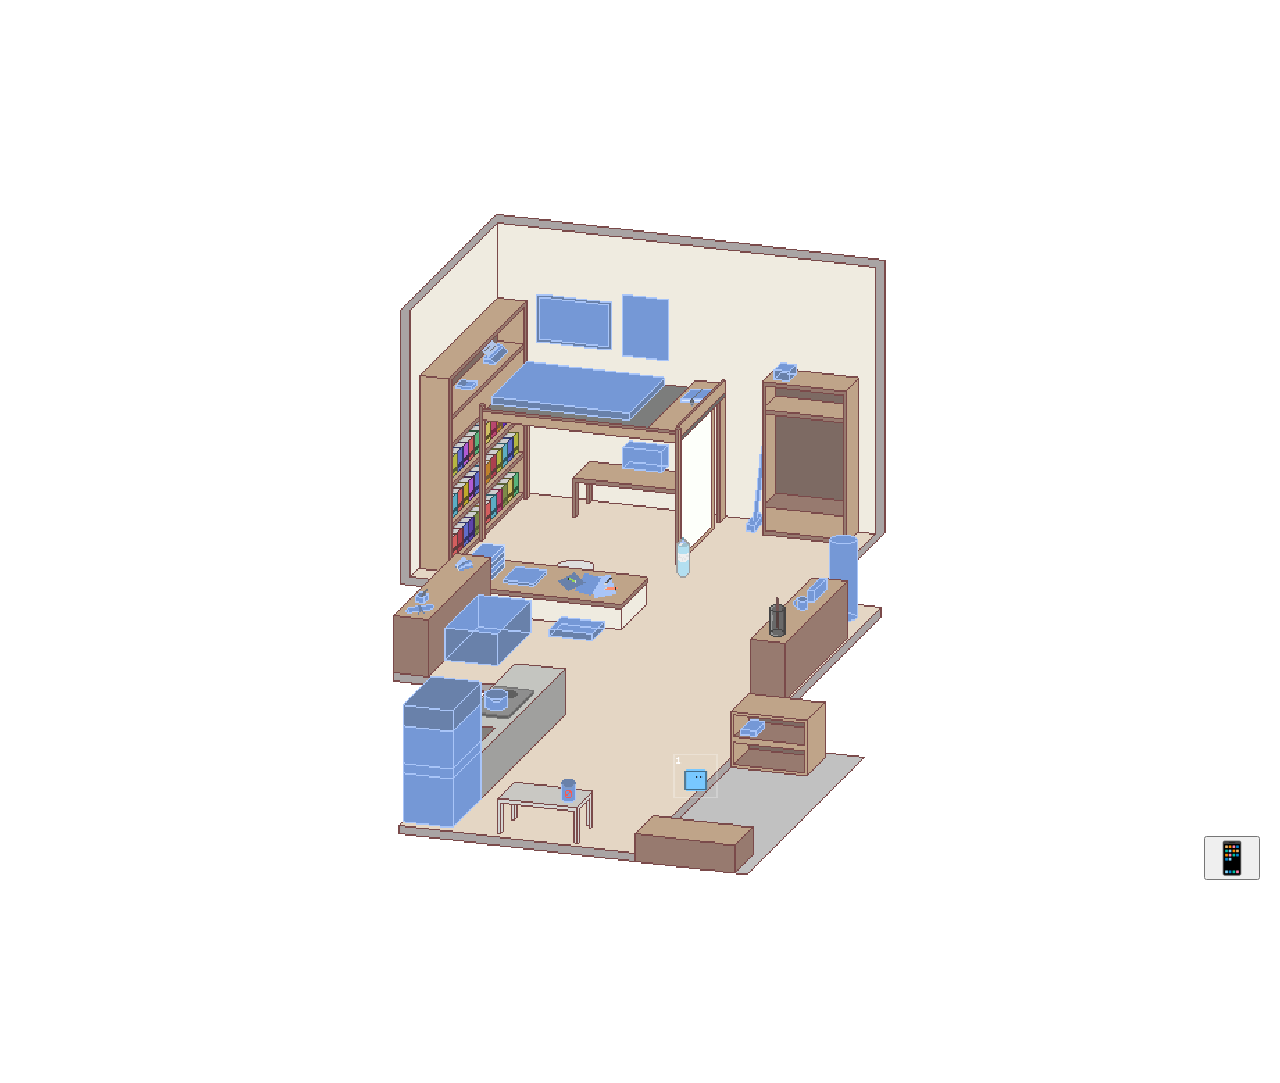
<file: index.html>
<!DOCTYPE html>

<html lang="fr">
    <head>
        <meta charset="UTF-8">
        <title>Game to Life</title>
        <meta name="theme-color" content="#000000">
        <link rel="stylesheet" href="css/style.css?v=12">
        <link rel="stylesheet" href="css/profil.css?v=3">
        <link rel="stylesheet" href="css/stats.css?v=2">
        <link rel="stylesheet" href="css/constellations.css?v=14">
        <link rel="manifest" href="manifest.json">
        <link rel="apple-touch-icon" href="images/icone.png">
        <meta name="viewport" content="width=device-width, initial-scale=1">
    </head>

    <body>
        <noscript><p>Game to Life nécessite JavaScript pour fonctionner.</p></noscript>
        <div id="chambre">
            <img src="images/fond-chambre.png" id="fond-chambre" alt="">
            <div id="objets-chambre"></div>
        </div>
        <div id="liste-taches"></div>

        <button id="btn-telephone">📱</button>

        <div id="telephone" class="cache">
            <div id="ecran-telephone">
                <button id="btn-fermer" onclick="fermerTelephone()">✖</button>

                <div id="ecran-accueil" class="ecran">
                    <div id="grille-apps">
                        <button class="icone-app" onclick="afficherEcran('banque')"><span class="icone">🏦</span>Banque</button>
                        <button class="icone-app" onclick="afficherEcran('events')"><span class="icone">✉️</span>Mail<span id="badge-mail" class="badge cache">0</span></button>
                        <button class="icone-app" onclick="afficherEcran('bonus')"><span class="icone">⭐</span>Bonus</button>
                    </div>
                </div>

                <div id="ecran-banque" class="ecran cache">
                    <div class="banque-carte">
                        <small>Solde</small>
                        <div class="banque-solde"><span id="solde">0</span> 💰</div>
                    </div>

                    <div class="banque-objectif">
                        <div class="banque-objectif-texte">
                            <span>Ce mois-ci</span>
                            <span><span id="revenus-mois">0</span> / <span id="impot-montant">0</span></span>
                        </div>
                        <div class="barre"><div id="barre-revenus"></div></div>
                        <small id="prochain-impot"></small>
                    </div>

                    <h3>Opérations</h3>
                    <ul id="liste-historique"></ul>
                </div>

                <div id="ecran-events" class="ecran cache">
                    <div id="mail-vue-liste">
                        <div id="mail-barre"><strong>✉️ Mail</strong></div>
                        <div id="mail-onglets">
                            <button data-onglet="nouveau" onclick="changerOnglet('nouveau')">Nouveau <span id="compteur-nouveau"></span></button>
                            <button data-onglet="afaire" onclick="changerOnglet('afaire')">À faire</button>
                            <button data-onglet="historique" onclick="changerOnglet('historique')">Historique</button>
                        </div>
                        <div id="mail-liste"></div>
                    </div>
                    <div id="mail-detail" class="cache"></div>
                </div>

                <div id="ecran-bonus" class="ecran cache">
                    <h2>Bonus</h2>
                    <div id="liste-bonus"></div>
                </div>

            </div>

            <img id="cadre-telephone" src="images/cadre_tel.png" alt="">
            <button id="btn-accueil" onclick="afficherEcran('accueil')" aria-label="Accueil"></button>
        </div>

        <div id="ordinateur" class="cache">
            <div id="ordi-barre-titre">
                <span>🖥️ Ordinateur</span>
                <button onclick="fermerOrdinateur()">✖</button>
            </div>

            <div id="ordi-contenu">
                <div id="ordi-accueil" class="ecran-ordi">
                    <div id="grille-apps-ordi">
                        <button class="icone-app" onclick="afficherEcranOrdi('arbre')"><span class="icone">🌱</span>Skills</button>
                        <button class="icone-app" onclick="afficherEcranOrdi('boutique')"><span class="icone">🛒</span>Boutique</button>
                        <button class="icone-app" onclick="afficherEcranOrdi('stats')"><span class="icone">📈</span>Stats</button>
                        <button class="icone-app" onclick="afficherEcranOrdi('profil')"><span class="icone">🕸️</span>Profil</button>
                        <button class="icone-app" onclick="afficherEcranOrdi('parametres')"><span class="icone">⚙️</span>Paramètres</button>
                    </div>
                </div>

                <div id="ordi-arbre" class="ecran-ordi cache"></div>
                <div id="ordi-boutique" class="ecran-ordi cache"></div>
                <div id="ordi-stats" class="ecran-ordi cache"><h2>Statistiques</h2><p>Bientôt...</p></div>
                <div id="ordi-profil" class="ecran-ordi cache"><h2>Profil</h2><p>Bientôt...</p></div>
                <div id="ordi-parametres" class="ecran-ordi cache"></div>
            </div>

            <div id="ordi-barre-taches">
                <button onclick="afficherEcranOrdi('accueil')">🏠</button>
            </div>
        </div>

        <script src="js/argent.js?v=7" defer></script>
        <script src="js/taches.js?v=6" defer></script>
        <script src="js/chambre.js?v=13" defer></script>
        <script src="js/pet-chambre.js?v=11" defer></script>
        <script src="js/telephone.js?v=6" defer></script>
        <script src="js/skills.js?v=10" defer></script>
        <script src="js/constellations.js?v=14" defer></script>
        <script src="js/profil.js?v=4" defer></script>
        <script src="js/stats.js?v=5" defer></script>
        <script src="js/parametres.js?v=2" defer></script>
        <script src="js/pet.js?v=11" defer></script>
        <script src="js/mail.js?v=5" defer></script>
        <script src="js/ordinateur.js?v=6" defer></script>
        <script src="js/main.js?v=5" defer></script>
    </body>
</html>
</file>
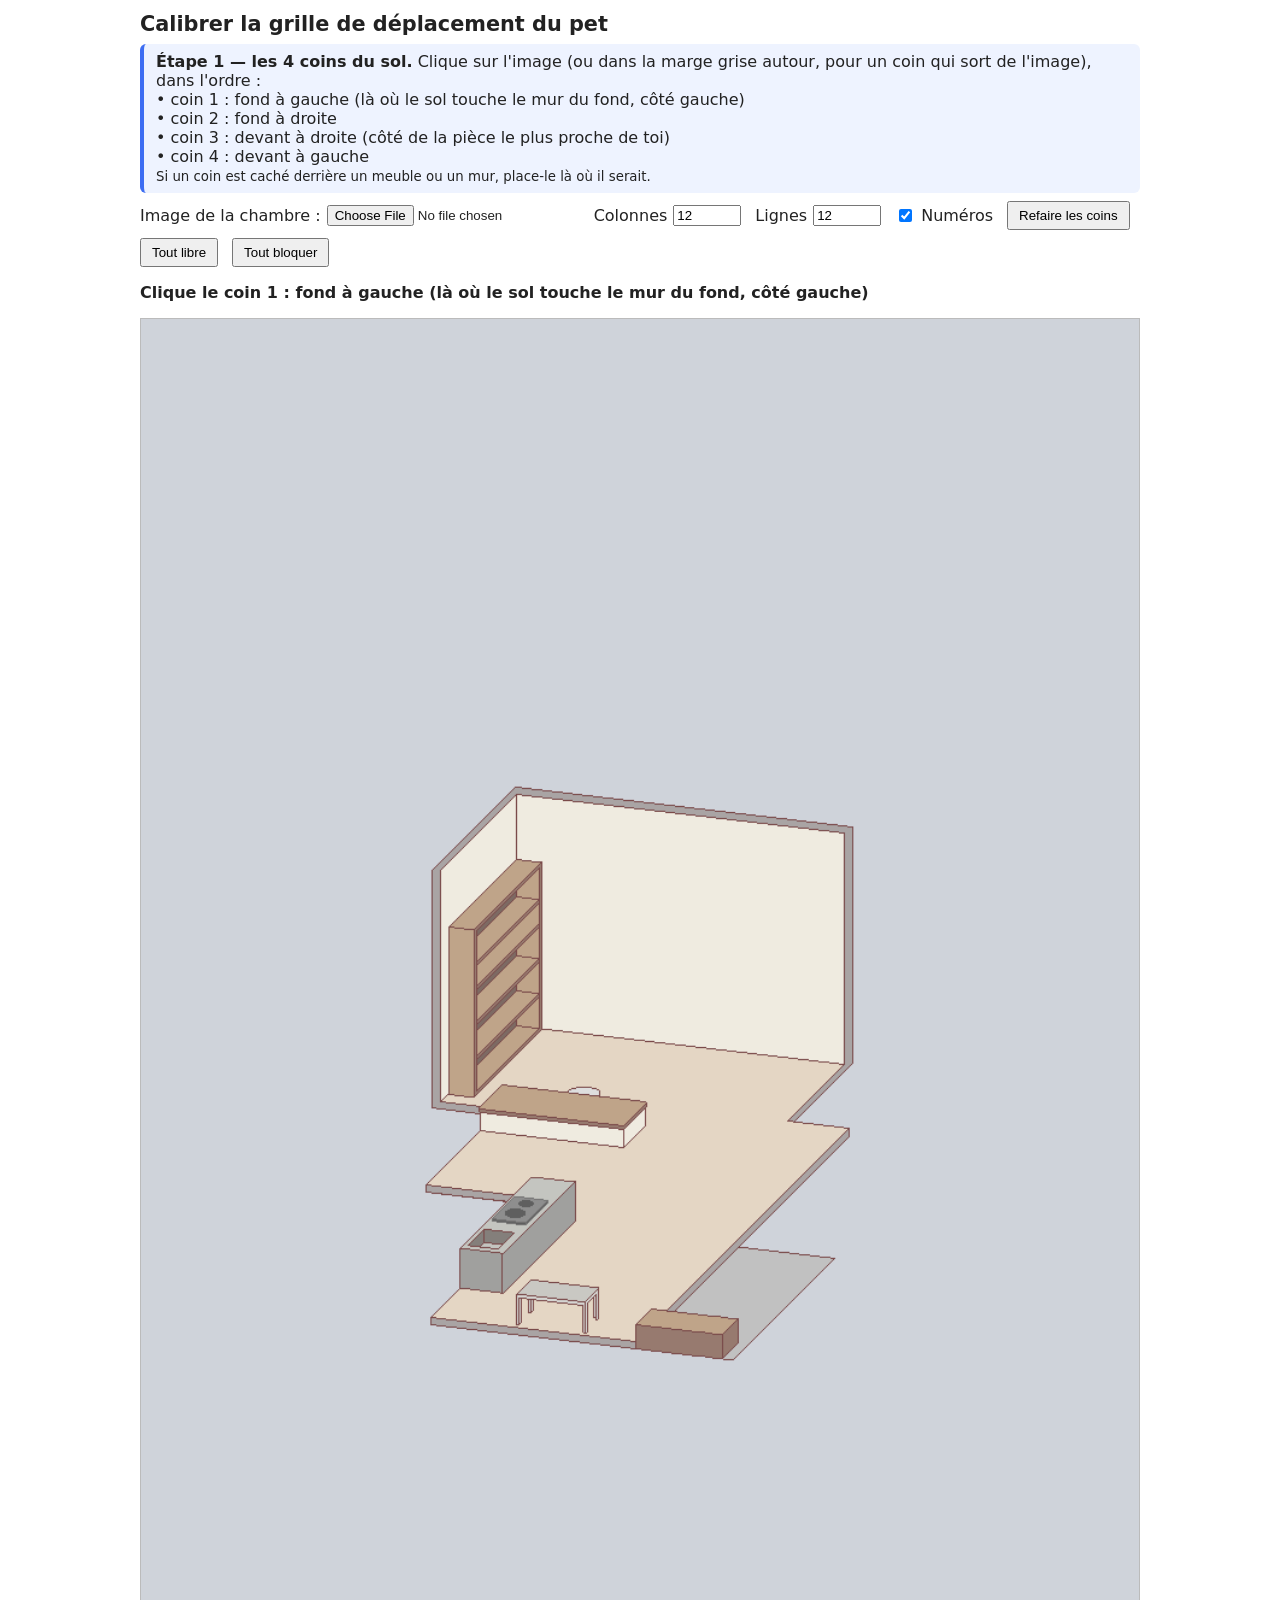
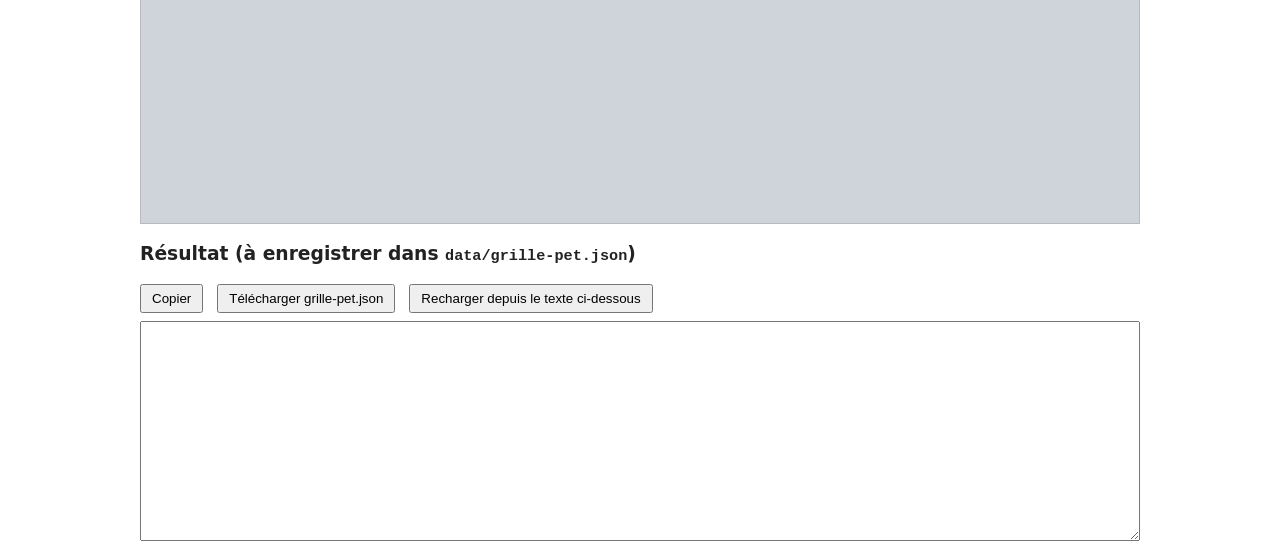
<file: calibrer-grille.html>
<!DOCTYPE html>
<html lang="fr">
<head>
<meta charset="UTF-8">
<meta name="viewport" content="width=device-width, initial-scale=1">
<title>Calibrer la grille du pet</title>
<style>
  body { font-family: system-ui, sans-serif; max-width: 1000px; margin: 0 auto; padding: 12px; color: #222; }
  h1 { font-size: 1.3rem; margin: 0 0 6px; }
  .consigne { background: #eef3ff; border-left: 4px solid #3d6df2; padding: 8px 12px; border-radius: 6px; margin: 8px 0; }
  .barre { display: flex; flex-wrap: wrap; gap: 8px 14px; align-items: center; margin: 8px 0; }
  .barre label { display: inline-flex; gap: 6px; align-items: center; }
  input[type=number] { width: 60px; }
  button { padding: 5px 10px; }
  #zone { border: 1px solid #bbb; background: #f4f4f4; }
  canvas { display: block; width: 100%; height: auto; touch-action: none; cursor: crosshair; }
  textarea { width: 100%; height: 220px; font-family: monospace; font-size: 12px; box-sizing: border-box; }
  #etat { font-weight: bold; }
  .erreur { color: #b00020; }
</style>
</head>
<body>
<h1>Calibrer la grille de déplacement du pet</h1>

<div class="consigne" id="consigne"></div>

<div class="barre">
  <label>Image de la chambre : <input type="file" id="fichier" accept="image/*"></label>
  <label>Colonnes <input type="number" id="colonnes" min="2" max="40" value="12"></label>
  <label>Lignes <input type="number" id="lignes" min="2" max="40" value="12"></label>
  <label><input type="checkbox" id="numeros" checked> Numéros</label>
  <button id="effacer-coins">Refaire les coins</button>
  <button id="tout-libre">Tout libre</button>
  <button id="tout-bloquer">Tout bloquer</button>
</div>
<p id="etat"></p>

<div id="zone"><canvas id="toile"></canvas></div>

<h3>Résultat (à enregistrer dans <code>data/grille-pet.json</code>)</h3>
<div class="barre">
  <button id="copier">Copier</button>
  <button id="telecharger">Télécharger grille-pet.json</button>
  <button id="charger">Recharger depuis le texte ci-dessous</button>
</div>
<textarea id="sortie" spellcheck="false"></textarea>

<script>
// ---------- état ----------
const NOMS_COINS = [
  "1 : fond à gauche (là où le sol touche le mur du fond, côté gauche)",
  "2 : fond à droite",
  "3 : devant à droite (côté de la pièce le plus proche de toi)",
  "4 : devant à gauche"
];
const toile = document.getElementById("toile");
const ctx = toile.getContext("2d");
const image = new Image();
let coins = [];          // [{x, y}] en pixels de l'image
let bloquees = [];       // bloquees[ligne][colonne] = true / false
let colonnes = 12, lignes = 12;
let glisse = null;       // { type: "coin", i } ou { type: "case", valeur }

// ---------- homographie : carré unité -> quadrilatère du sol ----------
function matrice() {
  const [p0, p1, p2, p3] = coins;
  const dx1 = p1.x - p2.x, dx2 = p3.x - p2.x, dx3 = p0.x - p1.x + p2.x - p3.x;
  const dy1 = p1.y - p2.y, dy2 = p3.y - p2.y, dy3 = p0.y - p1.y + p2.y - p3.y;
  let g = 0, h = 0;
  if (Math.abs(dx3) > 1e-9 || Math.abs(dy3) > 1e-9) {
    const d = dx1 * dy2 - dy1 * dx2;
    g = (dx3 * dy2 - dy3 * dx2) / d;
    h = (dx1 * dy3 - dy1 * dx3) / d;
  }
  return { a: p1.x - p0.x + g * p1.x, b: p3.x - p0.x + h * p3.x, c: p0.x,
           d: p1.y - p0.y + g * p1.y, e: p3.y - p0.y + h * p3.y, f: p0.y, g: g, h: h };
}

function versImage(u, v) {
  const m = matrice();
  const w = m.g * u + m.h * v + 1;
  return { x: (m.a * u + m.b * v + m.c) / w, y: (m.d * u + m.e * v + m.f) / w };
}

function versGrille(x, y) {
  const m = matrice();
  // inverse de [[a b c][d e f][g h 1]] par la matrice adjointe
  const A = m.e - m.f * m.h, B = m.c * m.h - m.b, C = m.b * m.f - m.c * m.e;
  const D = m.f * m.g - m.d, E = m.a - m.c * m.g, F = m.c * m.d - m.a * m.f;
  const G = m.d * m.h - m.e * m.g, H = m.b * m.g - m.a * m.h, I = m.a * m.e - m.b * m.d;
  const u = A * x + B * y + C, v = D * x + E * y + F, w = G * x + H * y + I;
  return { u: u / w, v: v / w };
}

function caseSous(x, y) {
  const { u, v } = versGrille(x, y);
  if (u < 0 || u >= 1 || v < 0 || v >= 1) return null;
  return { col: Math.floor(u * colonnes), lig: Math.floor(v * lignes) };
}

// ---------- dessin ----------
function dessiner() {
  if (!image.complete || !image.naturalWidth) return;
  const M = marge();
  toile.width = image.naturalWidth + 2 * M;
  toile.height = image.naturalHeight + 2 * M;
  ctx.fillStyle = "#cfd3da";
  ctx.fillRect(0, 0, toile.width, toile.height);
  ctx.save();
  ctx.translate(M, M);
  ctx.drawImage(image, 0, 0);
  const ep = image.naturalWidth / 450;   // épaisseur de trait proportionnelle à l'image

  if (coins.length === 4) {
    // cases bloquées
    ctx.fillStyle = "rgba(220, 30, 30, 0.45)";
    for (let l = 0; l < lignes; l++) for (let c = 0; c < colonnes; c++) {
      if (!bloquees[l][c]) continue;
      const pts = [[c, l], [c + 1, l], [c + 1, l + 1], [c, l + 1]].map(function(p) { return versImage(p[0] / colonnes, p[1] / lignes); });
      ctx.beginPath();
      pts.forEach(function(p, i) { i === 0 ? ctx.moveTo(p.x, p.y) : ctx.lineTo(p.x, p.y); });
      ctx.closePath();
      ctx.fill();
    }
    // lignes de la grille
    ctx.strokeStyle = "rgba(255, 255, 255, 0.9)";
    ctx.lineWidth = ep * 0.6;
    for (let c = 0; c <= colonnes; c++) trait(versImage(c / colonnes, 0), versImage(c / colonnes, 1));
    for (let l = 0; l <= lignes; l++) trait(versImage(0, l / lignes), versImage(1, l / lignes));
    ctx.strokeStyle = "#1a3cff";
    ctx.lineWidth = ep * 1.4;
    trait(versImage(0, 0), versImage(1, 0)); trait(versImage(1, 0), versImage(1, 1));
    trait(versImage(1, 1), versImage(0, 1)); trait(versImage(0, 1), versImage(0, 0));

    if (document.getElementById("numeros").checked) {
      ctx.font = "bold " + Math.round(ep * 6) + "px sans-serif";
      ctx.textAlign = "center"; ctx.textBaseline = "middle";
      ctx.fillStyle = "#1a3cff";
      for (let c = 0; c < colonnes; c++) { const p = versImage((c + 0.5) / colonnes, -0.025); ctx.fillText(c, p.x, p.y); }
      for (let l = 0; l < lignes; l++) { const p = versImage(-0.025, (l + 0.5) / lignes); ctx.fillText(l, p.x, p.y); }
    }
  }

  // coins
  ctx.restore();
  ctx.save();
  ctx.translate(M, M);
  coins.forEach(function(p, i) {
    ctx.fillStyle = "#1a3cff";
    ctx.beginPath(); ctx.arc(p.x, p.y, ep * 4.5, 0, 7); ctx.fill();
    ctx.fillStyle = "#fff"; ctx.font = "bold " + Math.round(ep * 6) + "px sans-serif";
    ctx.textAlign = "center"; ctx.textBaseline = "middle";
    ctx.fillText(i + 1, p.x, p.y);
  });
  ctx.restore();
}

// marge grise autour de l'image : permet de placer un coin en dehors de l'image
function marge() { return Math.round(Math.max(image.naturalWidth, image.naturalHeight) * 0.3); }

function trait(a, b) { ctx.beginPath(); ctx.moveTo(a.x, a.y); ctx.lineTo(b.x, b.y); ctx.stroke(); }

// ---------- messages ----------
function majTexte() {
  const consigne = document.getElementById("consigne");
  const etat = document.getElementById("etat");
  if (coins.length < 4) {
    consigne.innerHTML = "<strong>Étape 1 — les 4 coins du sol.</strong> Clique sur l'image (ou dans la marge grise autour, pour un coin qui sort de l'image), dans l'ordre : " + NOMS_COINS.map(function(n) { return "<br>• coin " + n; }).join("") +
      "<br><small>Si un coin est caché derrière un meuble ou un mur, place-le là où il serait.</small>";
    etat.textContent = "Clique le coin " + NOMS_COINS[coins.length];
  } else {
    consigne.innerHTML = "<strong>Étape 2 — les meubles.</strong> Clique ou glisse sur les cases où le pet ne doit pas aller (elles deviennent rouges). Tu peux aussi déplacer un coin en le faisant glisser, et changer le nombre de colonnes / lignes. Vise des cases à peu près grandes comme le pet.";
    const nb = bloquees.reduce(function(t, l) { return t + l.filter(Boolean).length; }, 0);
    etat.textContent = nb + " case(s) bloquée(s) sur " + (colonnes * lignes) + " — " + (colonnes * lignes - nb) + " libres";
  }
}

// ---------- sortie JSON ----------
function exporter() {
  const sortie = document.getElementById("sortie");
  if (coins.length < 4) { sortie.value = ""; return; }
  const l = image.naturalWidth, h = image.naturalHeight;
  const json = {
    colonnes: colonnes,
    lignes: lignes,
    coins: coins.map(function(p) { return [+(p.x / l).toFixed(4), +(p.y / h).toFixed(4)]; }),
    bloquees: bloquees.map(function(ligne) { return ligne.map(function(b) { return b ? "#" : "."; }).join(""); })
  };
  // coins sur une ligne, grille sur une ligne par rangée : lisible et facile à corriger à la main
  sortie.value = "{\n  \"colonnes\": " + colonnes + ",\n  \"lignes\": " + lignes + ",\n  \"coins\": " + JSON.stringify(json.coins) +
    ",\n  \"bloquees\": [\n" + json.bloquees.map(function(s) { return "    \"" + s + "\""; }).join(",\n") + "\n  ]\n}\n";
  try { localStorage.setItem("calibrageGrillePet", sortie.value); } catch (e) {}
}

function charger(texte) {
  const d = JSON.parse(texte);
  if (!d.coins || d.coins.length !== 4 || !d.bloquees) throw new Error("Il manque coins ou bloquees");
  colonnes = d.colonnes; lignes = d.lignes;
  document.getElementById("colonnes").value = colonnes;
  document.getElementById("lignes").value = lignes;
  coins = d.coins.map(function(p) { return { x: p[0] * image.naturalWidth, y: p[1] * image.naturalHeight }; });
  bloquees = d.bloquees.map(function(s) { return s.split("").map(function(c) { return c === "#"; }); });
  tout();
}

function tout() { dessiner(); majTexte(); exporter(); }

function nouvelleGrille(garder) {
  const ancienne = bloquees;
  bloquees = [];
  for (let l = 0; l < lignes; l++) {
    bloquees.push([]);
    for (let c = 0; c < colonnes; c++) bloquees[l].push(garder && ancienne[l] ? !!ancienne[l][c] : false);
  }
}

// ---------- souris / doigt ----------
function positionImage(e) {
  const r = toile.getBoundingClientRect();
  const M = marge();
  return { x: (e.clientX - r.left) * toile.width / r.width - M, y: (e.clientY - r.top) * toile.height / r.height - M, px: toile.width / r.width };
}

toile.addEventListener("pointerdown", function(e) {
  const p = positionImage(e);
  if (coins.length < 4) {
    coins.push({ x: p.x, y: p.y });
    if (coins.length === 4) nouvelleGrille(false);
    tout();
    return;
  }
  const proche = coins.findIndex(function(c) { return Math.hypot(c.x - p.x, c.y - p.y) < 16 * p.px; });
  if (proche !== -1) {
    glisse = { type: "coin", i: proche };
  } else {
    const c = caseSous(p.x, p.y);
    if (!c) return;
    glisse = { type: "case", valeur: !bloquees[c.lig][c.col] };
    bloquees[c.lig][c.col] = glisse.valeur;
  }
  toile.setPointerCapture(e.pointerId);
  tout();
});

toile.addEventListener("pointermove", function(e) {
  if (!glisse) return;
  const p = positionImage(e);
  if (glisse.type === "coin") {
    coins[glisse.i] = { x: p.x, y: p.y };
  } else {
    const c = caseSous(p.x, p.y);
    if (c) bloquees[c.lig][c.col] = glisse.valeur;
  }
  tout();
});

toile.addEventListener("pointerup", function() { glisse = null; });

// ---------- boutons ----------
document.getElementById("colonnes").addEventListener("change", function(e) { colonnes = Math.max(2, +e.target.value || 12); nouvelleGrille(false); tout(); });
document.getElementById("lignes").addEventListener("change", function(e) { lignes = Math.max(2, +e.target.value || 12); nouvelleGrille(false); tout(); });
document.getElementById("numeros").addEventListener("change", dessiner);
document.getElementById("effacer-coins").onclick = function() { coins = []; tout(); };
document.getElementById("tout-libre").onclick = function() { nouvelleGrille(false); tout(); };
document.getElementById("tout-bloquer").onclick = function() { nouvelleGrille(false); bloquees = bloquees.map(function(l) { return l.map(function() { return true; }); }); tout(); };
document.getElementById("copier").onclick = function() { navigator.clipboard.writeText(document.getElementById("sortie").value); };
document.getElementById("telecharger").onclick = function() {
  const a = document.createElement("a");
  a.href = URL.createObjectURL(new Blob([document.getElementById("sortie").value], { type: "application/json" }));
  a.download = "grille-pet.json";
  a.click();
};
document.getElementById("charger").onclick = function() {
  try { charger(document.getElementById("sortie").value); } catch (e) { alert("JSON invalide : " + e.message); }
};
document.getElementById("fichier").addEventListener("change", function(e) {
  if (e.target.files[0]) image.src = URL.createObjectURL(e.target.files[0]);
});

// ---------- démarrage ----------
image.onload = function() {
  let reprise = null;
  try { reprise = localStorage.getItem("calibrageGrillePet"); } catch (e) {}
  nouvelleGrille(false);
  if (reprise) { try { charger(reprise); return; } catch (e) {} }
  tout();
};
image.onerror = function() {
  document.getElementById("etat").innerHTML = "<span class='erreur'>Image introuvable (images/fond-chambre.png). Choisis ton fichier avec le bouton « Image de la chambre ».</span>";
};
image.src = "images/fond-chambre.png";
majTexte();
</script>
</body>
</html>
</file>
<file: css/style.css>
.cache { display: none !important; }

body { margin: 0; touch-action: manipulation; }

#liste-taches { display: none; }

#chambre {
  position: relative;
  isolation: isolate;
  width: 100%;
  max-width: 500px;
  margin: 0 auto;
}

#fond-chambre {
  display: block;
  width: 100%;
  height: auto;
  image-rendering: pixelated; /* garde les pixels nets */
}

#btn-telephone {
  position: fixed;
  bottom: 20px;
  right: 20px;
  font-size: 2rem;
}

/* Accueil : grille d'icônes */
#grille-apps {
  display: grid;
  grid-template-columns: repeat(3, 1fr);
  gap: 16px;
  padding: 16px 8px;
}

.icone-app {
  display: flex;
  flex-direction: column;
  align-items: center;
  gap: 4px;
  background: none;
  border: none;
  font-size: 0.8rem;
}

.icone-app .icone { font-size: 2.2rem; }

/* Téléphone avec cadre dessiné */
#telephone {
  position: fixed;
  bottom: 0;
  left: 50%;
  transform: translateX(-50%);
  width: 72%;
  max-width: 360px;
  aspect-ratio: 260 / 520;
}

#cadre-telephone {
  position: absolute;
  inset: 0;
  width: 100%;
  height: 100%;
  image-rendering: pixelated;
  pointer-events: none;
  z-index: 2;
}

#ecran-telephone {
  position: absolute;
  top: 3.08%;
  left: 7.69%;
  width: 84.62%;
  height: 86.15%;
  overflow-y: auto;
  box-sizing: border-box;
  padding: 8px;
  background: #fff;
  z-index: 1;
}

#btn-accueil {
  position: absolute;
  top: 92.1%;
  left: 43.1%;
  width: 12.3%;
  height: 6.2%;
  background: none;
  border: none;
  z-index: 3;
}

#btn-fermer {
  position: sticky;
  top: 0;
  display: block;
  margin-left: auto;
  z-index: 3;
}

#objets-chambre {
  position: absolute;
  top: 0;
  left: 0;
  width: 100%;
  height: 100%;
  pointer-events: none;
}

#pet-chambre {
  position: absolute;
  top: 0;
  left: 0;
  width: 100%;
  height: 100%;
  image-rendering: pixelated;
  pointer-events: none;
}

.pet-info-bulle {
  position: absolute;
  z-index: 2001;
  width: max-content;
  max-width: min(230px, 85vw);
  box-sizing: border-box;
  padding: 8px 10px;
  transform: translate(-50%, -100%);
  border: 2px solid #6b4f3a;
  border-radius: 10px;
  background: #fffdf5;
  box-shadow: 0 2px 8px #0005;
  color: #2b2118;
  font-size: 0.75rem;
  line-height: 1.35;
  pointer-events: none;
}

.pet-info-bulle::after {
  position: absolute;
  bottom: -7px;
  left: calc(50% - 6px);
  width: 10px;
  height: 10px;
  transform: rotate(45deg);
  border-right: 2px solid #6b4f3a;
  border-bottom: 2px solid #6b4f3a;
  background: #fffdf5;
  content: "";
}

.pet-info-bulle strong { display: block; margin-bottom: 4px; }
.pet-info-bulle p { margin: 2px 0; }

.objet {
  position: absolute;
  top: 0;
  left: 0;
  width: 100%;
  height: auto;
  image-rendering: pixelated;
}

.objet[data-interaction] { pointer-events: auto; touch-action: none; }

.objet.fait { filter: grayscale(0.8) brightness(0.8); }

.icone-app { position: relative; }

.badge {
  position: absolute;
  top: -2px;
  right: 8px;
  background: #d93025;
  color: #fff;
  border-radius: 10px;
  font-size: 0.65rem;
  padding: 1px 5px;
}

#mail-barre { margin-bottom: 6px; }

#mail-onglets { display: flex; border-bottom: 1px solid #ccc; margin-bottom: 4px; }
#mail-onglets button {
  flex: 1;
  background: none;
  border: none;
  border-bottom: 3px solid transparent;
  padding: 6px 2px;
  font-size: 0.75rem;
}
#mail-onglets button.actif { border-bottom-color: #d93025; font-weight: bold; }

.mail-ligne { display: flex; gap: 8px; align-items: center; padding: 8px 2px; border-bottom: 1px solid #eee; }
.mail-ligne:not(.non-lu) { background: #f6f8fc; }
.mail-ligne.non-lu .mail-expediteur,
.mail-ligne.non-lu .mail-objet { font-weight: bold; }

.avatar {
  flex: none;
  width: 32px;
  height: 32px;
  border-radius: 50%;
  color: #fff;
  display: flex;
  align-items: center;
  justify-content: center;
  font-weight: bold;
}
.avatar-event { background: #1a73e8; }
.avatar-defi { background: #d93025; }
.avatar-supp { background: #188038; }

.mail-texte { flex: 1; min-width: 0; font-size: 0.75rem; }
.mail-objet, .mail-apercu { white-space: nowrap; overflow: hidden; text-overflow: ellipsis; }
.mail-apercu { color: #666; }
.mail-date { font-size: 0.65rem; color: #666; }
.mail-vide { color: #666; text-align: center; padding: 20px 0; }

.mail-entete { display: flex; gap: 8px; align-items: center; margin-bottom: 8px; }
#mail-detail p { white-space: pre-wrap; }

.banque-carte {
  background: #1f3a5f;
  color: #fff;
  border-radius: 10px;
  padding: 12px;
  margin-bottom: 8px;
}
.banque-solde { font-size: 1.8rem; font-weight: bold; }
.banque-solde.negatif { color: #ff8a80; }

.banque-objectif {
  background: #f6f8fc;
  border-radius: 10px;
  padding: 8px;
  margin-bottom: 8px;
  font-size: 0.8rem;
}
.banque-objectif-texte { display: flex; justify-content: space-between; margin-bottom: 4px; }
.barre { height: 8px; background: #dde3ee; border-radius: 4px; overflow: hidden; margin-bottom: 4px; }
#barre-revenus { height: 100%; width: 0; background: #1a73e8; }
#barre-revenus.ok { background: #188038; }

#liste-historique { list-style: none; padding: 0; margin: 0; }

.operation-jour {
  display: flex;
  justify-content: space-between;
  margin: 10px 2px 4px;
  font-size: 0.7rem;
  font-weight: bold;
  color: #555;
}
.operation-jour .plus { color: #188038; }
.operation-jour .moins { color: #d93025; }

.operation {
  display: flex;
  justify-content: space-between;
  align-items: center;
  gap: 8px;
  background: #f6f8fc;
  border-left: 4px solid #188038;
  border-radius: 6px;
  padding: 8px;
  margin-bottom: 4px;
  font-size: 0.8rem;
}
.operation.moins { border-left-color: #d93025; }
.operation-libelle { flex: 1; min-width: 0; }
.operation-montant { font-weight: bold; white-space: nowrap; }
.operation.plus .operation-montant { color: #188038; }
.operation.moins .operation-montant { color: #d93025; }

.operation-vide { color: #666; text-align: center; padding: 16px 0; }

.operation-icone {
  flex: none;
  width: 28px;
  height: 28px;
  display: flex;
  align-items: center;
  justify-content: center;
  background: #fff;
  border-radius: 6px;
  font-size: 1.1rem;
}

#ordinateur {
  position: fixed;
  top: 0;
  bottom: 0;
  left: 0;
  right: 0;
  margin: 0 auto;
  width: 100%;
  max-width: 500px;
  z-index: 10;
  display: flex;
  flex-direction: column;
  background: #fff;
}

#ordi-barre-titre {
  display: flex;
  justify-content: space-between;
  align-items: center;
  background: #1f3a5f;
  color: #fff;
  padding: 8px 12px;
}

#ordi-contenu { flex: 1; overflow-y: auto; padding: 12px; }
#ordi-barre-taches { background: #dde3ee; padding: 6px 12px; }

#grille-apps-ordi {
  display: grid;
  grid-template-columns: repeat(3, 1fr);
  gap: 16px;
}

.parametres-carte {
  margin: 12px 0;
  padding: 12px;
  background: #f6f8fc;
  border-radius: 10px;
}
.parametres-carte h3 { margin: 0 0 6px; }
.parametres-carte p { margin: 6px 0 12px; }
.parametres-carte button,
.parametres-import {
  display: block;
  width: 100%;
  box-sizing: border-box;
  margin: 8px 0;
  padding: 10px;
  border: 0;
  border-radius: 7px;
  background: #1f3a5f;
  color: #fff;
  font: inherit;
  text-align: center;
  cursor: pointer;
}
.parametres-import input { display: none; }
.parametres-carte small { display: block; color: #555; }
.parametres-reset button { background: #b3261e; }
#parametres-message { min-height: 1.4em; }
#parametres-message.erreur { color: #b3261e; }
.stats-economie { color: #555; font-size: 0.85rem; }
.stats-barre-taches { background: #8e7cc3; }
/* ===== Ordinateur : Skills et Boutique ===== */
.eclats { font-weight: bold; margin: 0 0 8px; }

.categorie-titre {
  margin: 14px 0 6px;
  padding-left: 8px;
  border-left: 5px solid #888;
  font-size: 1rem;
}

.skill-carte {
  display: flex;
  flex-wrap: wrap;
  align-items: center;
  gap: 4px 8px;
  width: 100%;
  box-sizing: border-box;
  text-align: left;
  background: #f6f8fc;
  border: none;
  border-left: 5px solid #888;
  border-radius: 6px;
  padding: 8px;
  margin-bottom: 4px;
  font-size: 0.85rem;
}

.skill-nom { flex: 1; min-width: 0; font-weight: bold; }
.skill-compte { font-size: 0.75rem; color: #555; }

.skill-barre {
  flex-basis: 100%;
  height: 6px;
  background: #dde3ee;
  border-radius: 3px;
  overflow: hidden;
}
.skill-barre > span { display: block; height: 100%; }

.skill-carte.verrouille { opacity: 0.55; }
.skill-carte.verrouille small { flex-basis: 100%; }
.skill-carte.boutique small { flex-basis: 100%; color: #555; }
.skill-carte.boutique button { margin-left: auto; }

.retour { margin-bottom: 8px; }

#ordi-skill-detail .quete {
  background: #f6f8fc;
  border-radius: 6px;
  padding: 8px;
  margin-bottom: 6px;
  font-size: 0.85rem;
}
#ordi-skill-detail .quete p { margin: 0 0 4px; }
</file>
<file: css/profil.css>
/* ===== Profil radar ===== */
#ordi-profil { text-align: center; }

.profil-global {
  display: inline-flex;
  align-items: center;
  gap: 12px;
  text-align: left;
  margin: 4px 0;
}
.profil-global-lettre {
  display: flex;
  align-items: center;
  justify-content: center;
  width: 52px;
  height: 52px;
  background: #1f3a5f;
  color: #ffd54a;
  border: 3px solid #111;
  border-radius: 8px;
  font-size: 2rem;
  font-weight: 900;
  transform: rotate(-4deg);
  box-shadow: 3px 3px 0 #111;
}

.radar {
  display: block;
  width: 100%;
  max-width: 340px;
  margin: 0 auto;
  background: #12182b;
  border: 3px solid #111;
  border-radius: 10px;
  box-shadow: 4px 4px 0 #111;
}
.radar-anneau { fill: none; stroke: #3b4668; stroke-width: 1; }
.radar-axe { stroke: #3b4668; stroke-width: 1; }
.radar-rang { fill: #7d89b3; font-size: 8px; font-weight: bold; }
.radar-forme {
  fill: rgba(255, 213, 74, 0.35);
  stroke: #ffd54a;
  stroke-width: 3;
  stroke-linejoin: round;
}
.radar-point { stroke: #12182b; stroke-width: 1.5; }
.radar-icone { font-size: 16px; text-anchor: middle; }
.radar-lettre { font-size: 14px; font-weight: 900; text-anchor: middle; }

.profil-liste { text-align: left; margin-top: 12px; }
.profil-ligne {
  display: flex;
  flex-wrap: wrap;
  align-items: center;
  gap: 4px 8px;
  background: #f6f8fc;
  border-left: 5px solid #888;
  border-radius: 6px;
  padding: 6px 8px;
  margin-bottom: 4px;
  font-size: 0.85rem;
}
.profil-ligne-nom { flex: 1; font-weight: bold; }
.profil-ligne-lettre { font-size: 1.3rem; font-weight: 900; }
.profil-ligne .skill-barre { flex-basis: 100%; }
.profil-ligne small { flex-basis: 100%; color: #555; }
.profil-detail-categorie { flex-basis: 100%; }
.profil-detail-categorie > p { margin: 2px 0 4px; font-size: 0.8rem; }
.profil-details { font-size: 0.8rem; }
.profil-details summary { cursor: pointer; color: #1f3a5f; font-weight: bold; }
.profil-skills { padding: 4px 0 0 8px; }
.profil-skill { margin-top: 7px; }
.profil-skill-entete { display: flex; justify-content: space-between; gap: 8px; font-size: 0.8rem; }
.profil-skill-entete strong { min-width: 0; }
.profil-skill-entete span { flex: none; color: #555; }
.profil-skill .skill-barre { margin-top: 3px; }
.profil-skill small { font-size: 0.72rem; }
</file>
<file: css/stats.css>
/* ===== Statistiques ===== */
#ordi-stats h3 { margin: 16px 0 6px; font-size: 1rem; }

.stats-tuiles {
  display: grid;
  grid-template-columns: 1fr 1fr;
  gap: 8px;
}
.stats-tuile {
  display: flex;
  flex-direction: column;
  align-items: center;
  background: #1f3a5f;
  color: #fff;
  border-radius: 10px;
  padding: 10px 4px;
}
.stats-tuile strong { font-size: 1.6rem; line-height: 1.1; }
.stats-tuile span { font-size: 0.75rem; opacity: 0.85; }

/* graphique en barres */
.stats-barres {
  display: flex;
  align-items: flex-end;
  gap: 3px;
  height: 150px;
  background: #f6f8fc;
  border-radius: 10px;
  padding: 8px 6px 6px;
}
.stats-col {
  flex: 1;
  min-width: 0;
  display: flex;
  flex-direction: column;
  align-items: center;
  justify-content: flex-end;
  gap: 2px;
}
.stats-nb { font-size: 0.7rem; font-weight: bold; min-height: 0.9rem; }
.stats-barre {
  width: 100%;
  max-width: 22px;
  background: #1a73e8;
  border-radius: 3px 3px 0 0;
}
.stats-barre.vide { background: #c9d2e3; }
.stats-col.aujourdhui .stats-barre { background: #188038; }
.stats-jour {
  font-size: 0.6rem;
  line-height: 1.15;
  text-align: center;
  color: #555;
}
.stats-col.aujourdhui .stats-jour { color: #188038; font-weight: bold; }

/* choix de la période */
.stats-periodes { display: flex; gap: 6px; margin-bottom: 8px; }
.stats-periodes button {
  flex: 1;
  background: #f6f8fc;
  border: 1px solid #ccc;
  border-radius: 14px;
  padding: 4px 0;
  font-size: 0.8rem;
}
.stats-periodes button.actif { background: #1f3a5f; border-color: #1f3a5f; color: #fff; }

.stats-vide { color: #666; text-align: center; padding: 10px 0; }

.stats-skill {
  display: flex;
  flex-wrap: wrap;
  align-items: center;
  gap: 4px 8px;
  background: #f6f8fc;
  border-left: 5px solid #888;
  border-radius: 6px;
  padding: 6px 8px;
  margin-bottom: 4px;
  font-size: 0.85rem;
}
.stats-skill-nom { flex: 1; min-width: 0; font-weight: bold; }
.stats-skill-nb { font-size: 0.75rem; color: #555; }
.stats-skill .skill-barre { flex-basis: 100%; }

.stats-records { list-style: none; padding: 0; margin: 0; font-size: 0.85rem; }
.stats-records li { background: #f6f8fc; border-radius: 6px; padding: 6px 8px; margin-bottom: 4px; }
</file>
<file: css/constellations.css>
/* ===== Cartes de skills ===== */
#ordi-arbre {
  box-sizing: border-box;
  min-height: 100%;
  margin: -12px;
  padding: 14px;
  color: #eef1ff;
  background: radial-gradient(circle at 50% 0, #1a2140, #0d111f 55%, #0a0d18);
}

.skills-entete {
  display: flex;
  justify-content: space-between;
  align-items: center;
  gap: 12px;
  margin-bottom: 12px;
}
.skills-entete h2 { margin: 0; }
.skills-solde {
  flex: none;
  padding: 7px 10px;
  border: 1px solid #665428;
  border-radius: 12px;
  background: #302813;
  color: #ffe28a;
  font-weight: bold;
}

.skills-categorie { margin: 10px 0; }
.skills-categorie-bouton {
  display: flex;
  justify-content: space-between;
  align-items: center;
  gap: 12px;
  width: 100%;
  min-height: 48px;
  box-sizing: border-box;
  padding: 10px 12px;
  border: 1px solid #343b58;
  border-left: 5px solid var(--couleur-skill, #888);
  border-radius: 10px;
  background: #171d31;
  color: #f3f5ff;
  font: inherit;
  font-weight: bold;
  text-align: left;
  cursor: pointer;
}
.skills-categorie-bouton[aria-expanded="true"] { background: #222a43; }
.skills-categorie-compte { color: #aeb6d1; font-size: 0.8rem; }

.skills-grille {
  display: grid;
  grid-template-columns: repeat(2, minmax(0, 1fr));
  gap: 10px;
  padding-top: 10px;
}
.skill-carte {
  display: flex;
  flex-direction: column;
  gap: 0;
  min-width: 0;
  margin: 0;
  padding: 0 10px 10px;
  border: 1px solid #343b58;
  border-left: 4px solid var(--couleur-skill, #888);
  border-radius: 10px;
  background: #141a2b;
  color: #eef1ff;
  cursor: pointer;
}
.skill-carte.etat-actif { background: #14251f; }
.skill-carte.etat-dispo { background: #171e32; }
.skill-carte.etat-boutique { background: #2a2517; }
.skill-carte.etat-verrouille { background: #1b1b25; }
.skill-carte.selectionnee {
  position: relative;
  z-index: 1;
  border-color: var(--couleur-skill, #fff);
  box-shadow: 0 0 0 2px var(--couleur-skill, #fff),
    0 0 18px 5px var(--couleur-skill, #fff);
  animation: skill-carte-lueur 1.4s ease-in-out infinite alternate;
}

@keyframes skill-carte-lueur {
  from {
    filter: brightness(1);
    box-shadow: 0 0 0 2px var(--couleur-skill, #fff),
      0 0 12px 3px var(--couleur-skill, #fff);
  }
  to {
    filter: brightness(1.2);
    box-shadow: 0 0 0 3px var(--couleur-skill, #fff),
      0 0 24px 8px var(--couleur-skill, #fff);
  }
}

.skill-carte-ouvrir {
  display: flex;
  flex-direction: column;
  align-items: stretch;
  gap: 7px;
  width: 100%;
  min-height: 44px;
  padding: 10px 0 8px;
  border: 0;
  background: transparent;
  color: inherit;
  font: inherit;
  text-align: left;
  cursor: pointer;
}
.skill-carte-ouvrir:focus-visible,
.skills-categorie-bouton:focus-visible,
.skills-detail button:focus-visible {
  outline: 2px solid #9db8ff;
  outline-offset: 2px;
}
.skill-carte-entete {
  display: flex;
  justify-content: space-between;
  align-items: flex-start;
  gap: 6px;
}
.skill-nom { min-width: 0; font-size: 0.95rem; font-weight: bold; }
.skill-etat {
  flex: none;
  color: #b6c4e7;
  font-size: 0.68rem;
  font-weight: bold;
}
.etat-actif .skill-etat { color: #89ddb1; }
.etat-boutique .skill-etat { color: #ffd978; }
.etat-verrouille .skill-etat { color: #c1bdcc; }
.skill-carte-niveau,
.skill-carte-meta { color: #b7bfd6; font-size: 0.76rem; }
.skill-carte .skill-barre,
.skills-detail .skill-barre {
  display: block;
  height: 8px;
  overflow: hidden;
  border-radius: 5px;
  background: #303750;
}
.skill-barre > span { display: block; height: 100%; }
.skill-carte-prix,
.skill-carte-manque,
.skill-carte-debloque {
  margin: 2px 0 8px;
  color: #d3d8e9;
  font-size: 0.78rem;
  line-height: 1.4;
}
.skill-carte-prix { color: #ffe28a; font-weight: bold; }

.skills-acheter,
.skills-detail .popup-quete-actuelle button {
  min-width: 44px;
  min-height: 44px;
  padding: 9px 14px;
  border: 0;
  border-radius: 8px;
  background: #425f9d;
  color: #fff;
  font: inherit;
  font-weight: bold;
  cursor: pointer;
}
.skills-acheter:disabled { opacity: 0.5; cursor: not-allowed; }
.skill-carte .skills-acheter { width: 100%; }

.skills-popup-fond {
  position: absolute;
  inset: 0;
  z-index: 30;
  display: flex;
  align-items: center;
  justify-content: center;
  padding: 14px;
  box-sizing: border-box;
  background: rgba(5, 8, 18, 0.72);
}
.skills-popup-contenu {
  width: 100%;
  max-width: 560px;
  max-height: 92%;
  overflow-y: auto;
  border-radius: 12px;
  box-shadow: 0 8px 30px rgba(0, 0, 0, 0.55);
}
.skills-popup-contenu .skills-detail {
  margin: 0;
}
.skills-detail {
  padding: 14px;
  border: 1px solid #414a6b;
  border-top: 4px solid var(--couleur-skill, #888);
  border-radius: 12px;
  background: #111726;
  color: #eef1ff;
}
.skills-detail-entete {
  display: flex;
  justify-content: space-between;
  align-items: flex-start;
  gap: 12px;
  cursor: grab;
  touch-action: none;
  user-select: none;
}
.skills-detail-entete:active { cursor: grabbing; }
.skills-detail-entete h3 { margin: 2px 0 8px; }
.skills-detail-categorie { margin: 0; color: #b7bfd6; font-size: 0.82rem; }
.skills-detail > p { line-height: 1.5; }
.skills-fermer-detail {
  min-width: 44px;
  min-height: 44px;
  border: 1px solid #414a6b;
  border-radius: 8px;
  background: #20283e;
  color: #fff;
  font-size: 1.1rem;
  cursor: pointer;
}
.skills-detail h4 { margin: 12px 0 6px; }
.skills-chaine { color: #cbd5f1; font-size: 0.9rem; line-height: 1.6; }
.skills-niveaux { list-style: none; margin: 0 0 12px; padding: 0; }
.skills-niveaux li {
  display: flex;
  justify-content: space-between;
  gap: 10px;
  padding: 7px 0;
  border-bottom: 1px solid #2d344a;
  color: #b7bfd6;
  font-size: 0.82rem;
}
.skills-niveaux li.termine { color: #8bd9ad; }
.skills-niveaux li.en-cours { color: #fff; font-weight: bold; }
.skills-niveaux small { flex: none; color: #aeb6d1; }
.skills-prerequis { list-style: none; margin: 8px 0; padding: 0; }
.skills-prerequis li { margin: 8px 0; line-height: 1.5; }
.skills-detail .skill-barre { margin-top: 14px; }
.skills-detail-progression {
  display: flex;
  justify-content: space-between;
  gap: 12px;
  margin: 5px 0 0;
  color: #b7bfd6;
  font-size: 0.82rem;
}
.skills-detail-progression strong { color: #ffe28a; }
.skills-detail .quete {
  margin: 8px 0;
  padding: 10px;
  border-radius: 8px;
  background: #1b2234;
  color: #eef1ff;
}
.skills-detail .quete p { margin: 0 0 6px; }
.skills-detail .popup-quete-terminee { opacity: 0.72; }
.skills-detail .popup-quetes-terminees {
  margin: 10px 0;
  border-top: 1px solid #343b58;
  padding-top: 8px;
}
.skills-detail .popup-quetes-terminees summary {
  min-height: 36px;
  color: #cbd5f1;
  cursor: pointer;
  font-weight: bold;
}

@media (min-width: 700px) {
  #ordinateur.ordi-skills { max-width: 900px; }
  .skills-grille { grid-template-columns: repeat(3, minmax(0, 1fr)); }
}

@media (min-width: 1000px) {
  #ordinateur.ordi-skills { max-width: 1100px; }
  .skills-grille { grid-template-columns: repeat(4, minmax(0, 1fr)); }
}
</file>
